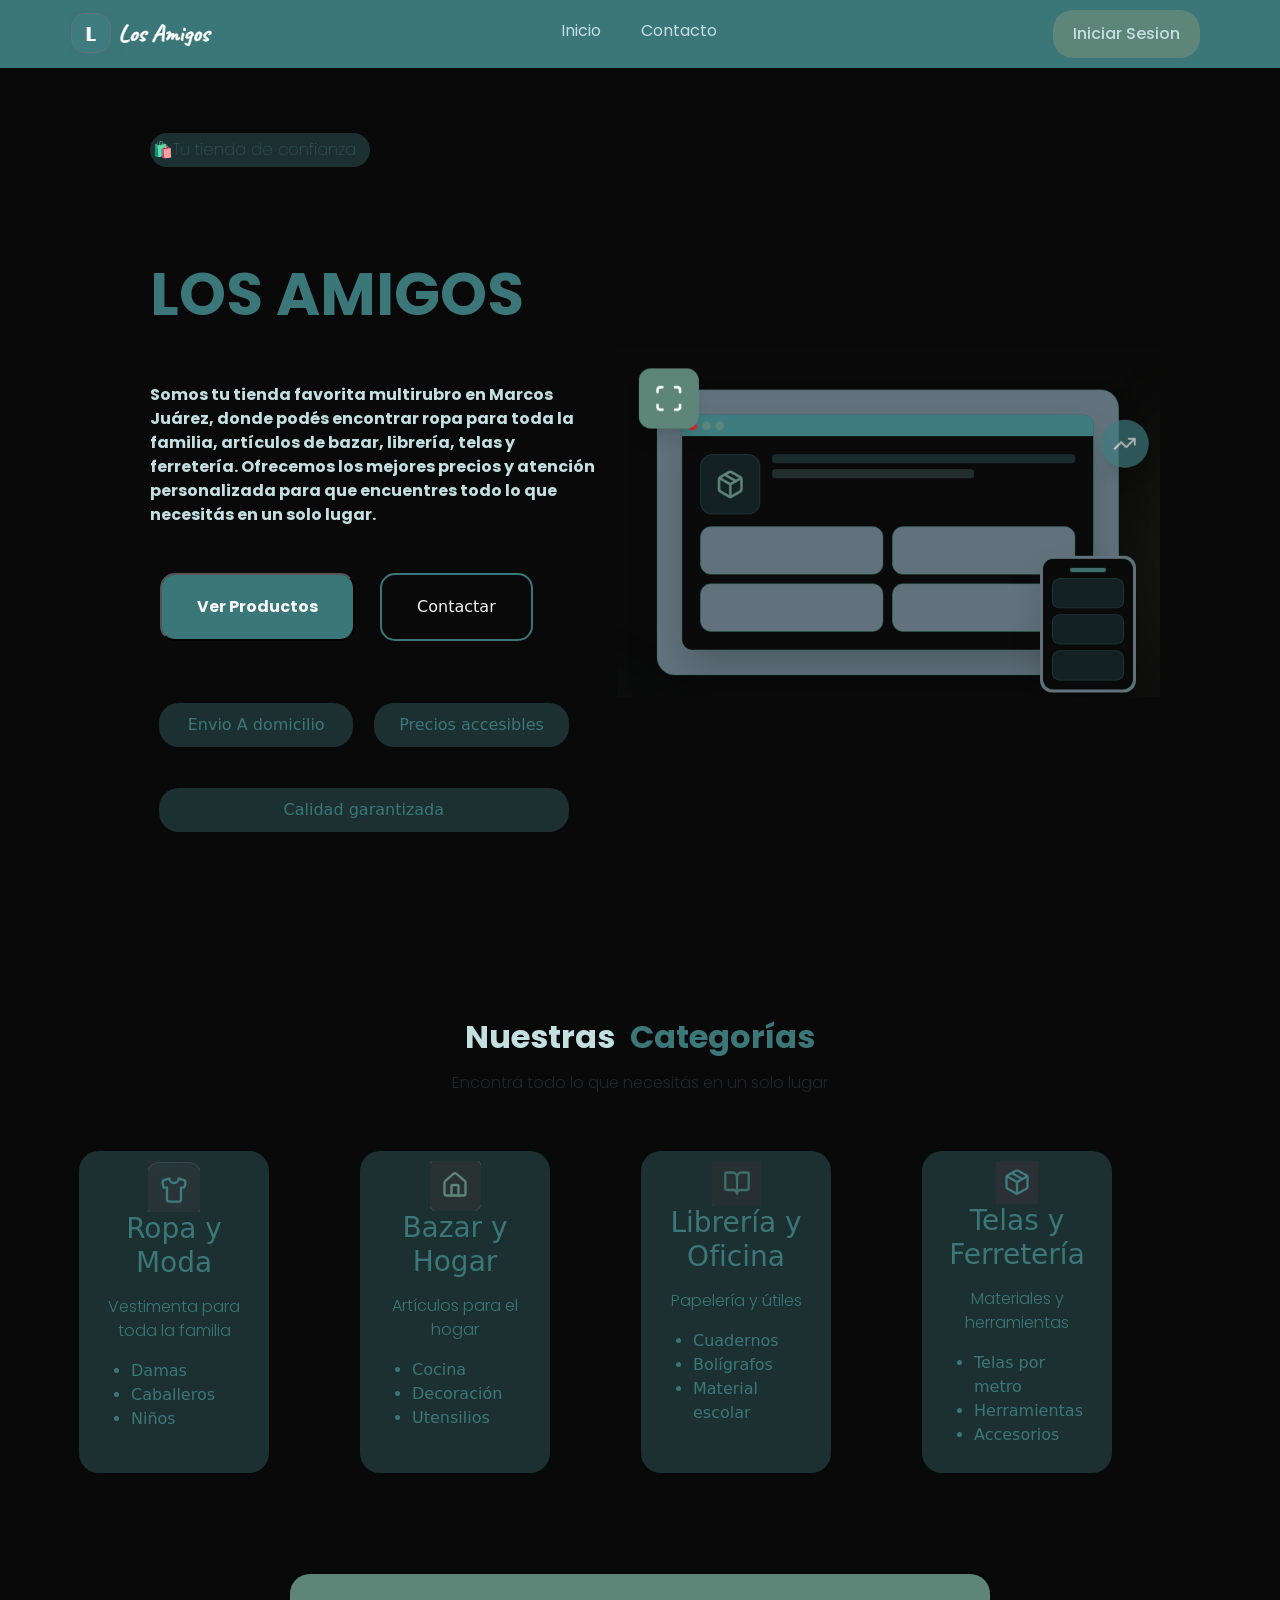
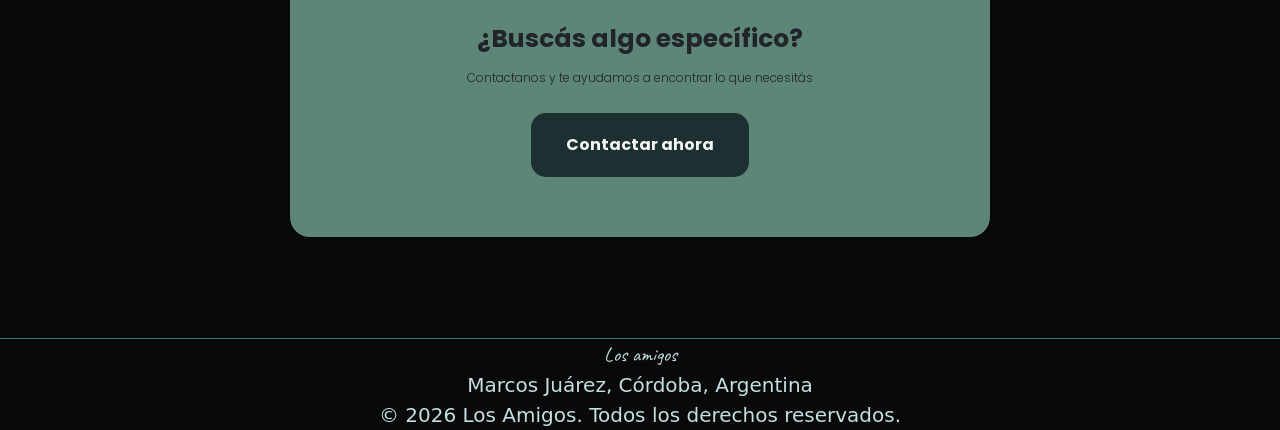
<file: index.html>
<!doctype html>
<html lang="es">
  <head>
    <meta charset="UTF-8" />
    <meta name="viewport" content="width=device-width, initial-scale=1.0" />
    <!--SEO-->
    <meta name="description" content="Los Amigos - Tu tienda multirubro de confianza en Marcos Juárez, Córdoba. Ropa para toda la familia, bazar, librería, telas y ferretería. Los mejores precios y atención personalizada." />
    <meta name="keywords" content="tienda multirubro, Marcos Juárez, ropa, bazar, librería, ferretería, telas, Córdoba, Argentina" />
    <!--Conecto boostrap-->
    <link
      href="https://cdn.jsdelivr.net/npm/bootstrap@5.3.8/dist/css/bootstrap.min.css"
      rel="stylesheet"
      integrity="sha384-sRIl4kxILFvY47J16cr9ZwB07vP4J8+LH7qKQnuqkuIAvNWLzeN8tE5YBujZqJLB"
      crossorigin="anonymous"
    />
    <!--Fuente letras-->
    <link
      href="https://fonts.googleapis.com/css2?family=Poppins:wght@400;500&display=swap"
      rel="stylesheet"
    />
    <link href="https://fonts.googleapis.com/css2?family=Caveat:wght@400;600&display=swap" rel="stylesheet">
    <!--Conecto css-->
    <link rel="stylesheet" href="css/main.css" />
    <title>Los Amigos | Tienda Multirubro en Marcos Juárez</title>
  </head>
  <body>
    <!--Creo header-->
    <header>
      <img src="img/Img header.png" alt="LOGO" />
      <nav>
        <ul>
          <li><a href="#">Inicio</a></li>
          <li><a href="pages/contacto.html">Contacto</a></li>
        </ul>
      </nav>
      <div><a href="pages/Iniciar sesion.html">iniciar sesion</a></div>
    </header>
    <main>
      <div class="texto">
        <p class="tienda">🛍️Tu tienda de confianza</p>
        <h1>LOS AMIGOS</h1>
        <p>
          Somos tu tienda favorita multirubro en Marcos Juárez, donde podés
          encontrar ropa para toda la familia, artículos de bazar, librería,
          telas y ferretería. Ofrecemos los mejores precios y atención
          personalizada para que encuentres todo lo que necesitás en un solo
          lugar.
        </p>
        <div>
          <button class="Producto">Ver Productos</button>
          <a href="pages/contacto.html"  class="Contactar">Contactar</a>
        </div>
        <!--agrego boostrap-->
        <div class="container text-center">
          <div class="row justify-content-center g-2">
            <div class="col">Envio A domicilio</div>
            <div class="col">Precios accesibles</div>
            <div class="col">Calidad garantizada</div>
          </div>
        </div>
      </div>
      <div class="imagen">
        <img
          src="img/Captura de pantalla 2026-03-31 034426.png"
          alt="TIENDA LOS AMIGOS"
        />
      </div>
    </main>
    <div class="Second">
      <h2>
        <span class="normal">Nuestras</span>
        <span class="color">Categorías</span>
      </h2>
      <p>Encontrá todo lo que necesitás en un solo lugar</p>
      <div class="container text-center">
        <div class="row justify-content-center">
          <div class="col-2">
            <img src="img/ropa.png" alt="ropa" />
            <h3>Ropa y Moda</h3>
            <p>Vestimenta para toda la familia</p>  
              <ul>
                <li>Damas</li>
                <li>Caballeros</li>
                <li>Niños</li>
              </ul>
          </div>
          <div class="col-2">
            <img src="img/bazar.png" alt="bazar" />
            <h3>Bazar y Hogar</h3>
            <p>Artículos para el hogar</p>
              <ul>
                <li>Cocina</li>
                <li>Decoración</li>
                <li>Utensilios</li>
              </ul>
          </div>
          <div class="col-2">
            <img src="img/papeleria.png" alt="papeles" />
            <h3>Librería y Oficina</h3>
            <p>Papelería y útiles</p>
              <ul>
                <li>Cuadernos</li>
                <li>Bolígrafos</li>
                <li>Material escolar</li>
              </ul>
          </div>
          <div class="col-2">
            <img src="img/material.png" alt="caja" />
            <h3>Telas y Ferretería</h3>
            <p>Materiales y herramientas</p>
              <ul>
                <li>Telas por metro</li>
                <li>Herramientas</li>
                <li>Accesorios</li>
              </ul>
          </div>
        </div>
      </div>
      <div class="especifico">
        <h4><span>¿Buscás algo específico?</span></h4>
        <p>Contactanos y te ayudamos a encontrar lo que necesitás</p>
        <div>
            <a href="pages/contacto.html" class="contactnow">Contactar ahora</a>
        </div>
      </div>
    </div>
    <div class="separador">

        </div>
    <footer>
        <p><span>Los amigos</span></p>
        <p>Marcos Juárez, Córdoba, Argentina</p>
        <p>© 2026 Los Amigos. Todos los derechos reservados.</p>
    </footer>
    <script
      src="https://cdn.jsdelivr.net/npm/bootstrap@5.3.8/dist/js/bootstrap.bundle.min.js"
      integrity="sha384-FKyoEForCGlyvwx9Hj09JcYn3nv7wiPVlz7YYwJrWVcXK/BmnVDxM+D2scQbITxI"
      crossorigin="anonymous"
    ></script>
  </body>
</html>
</file>
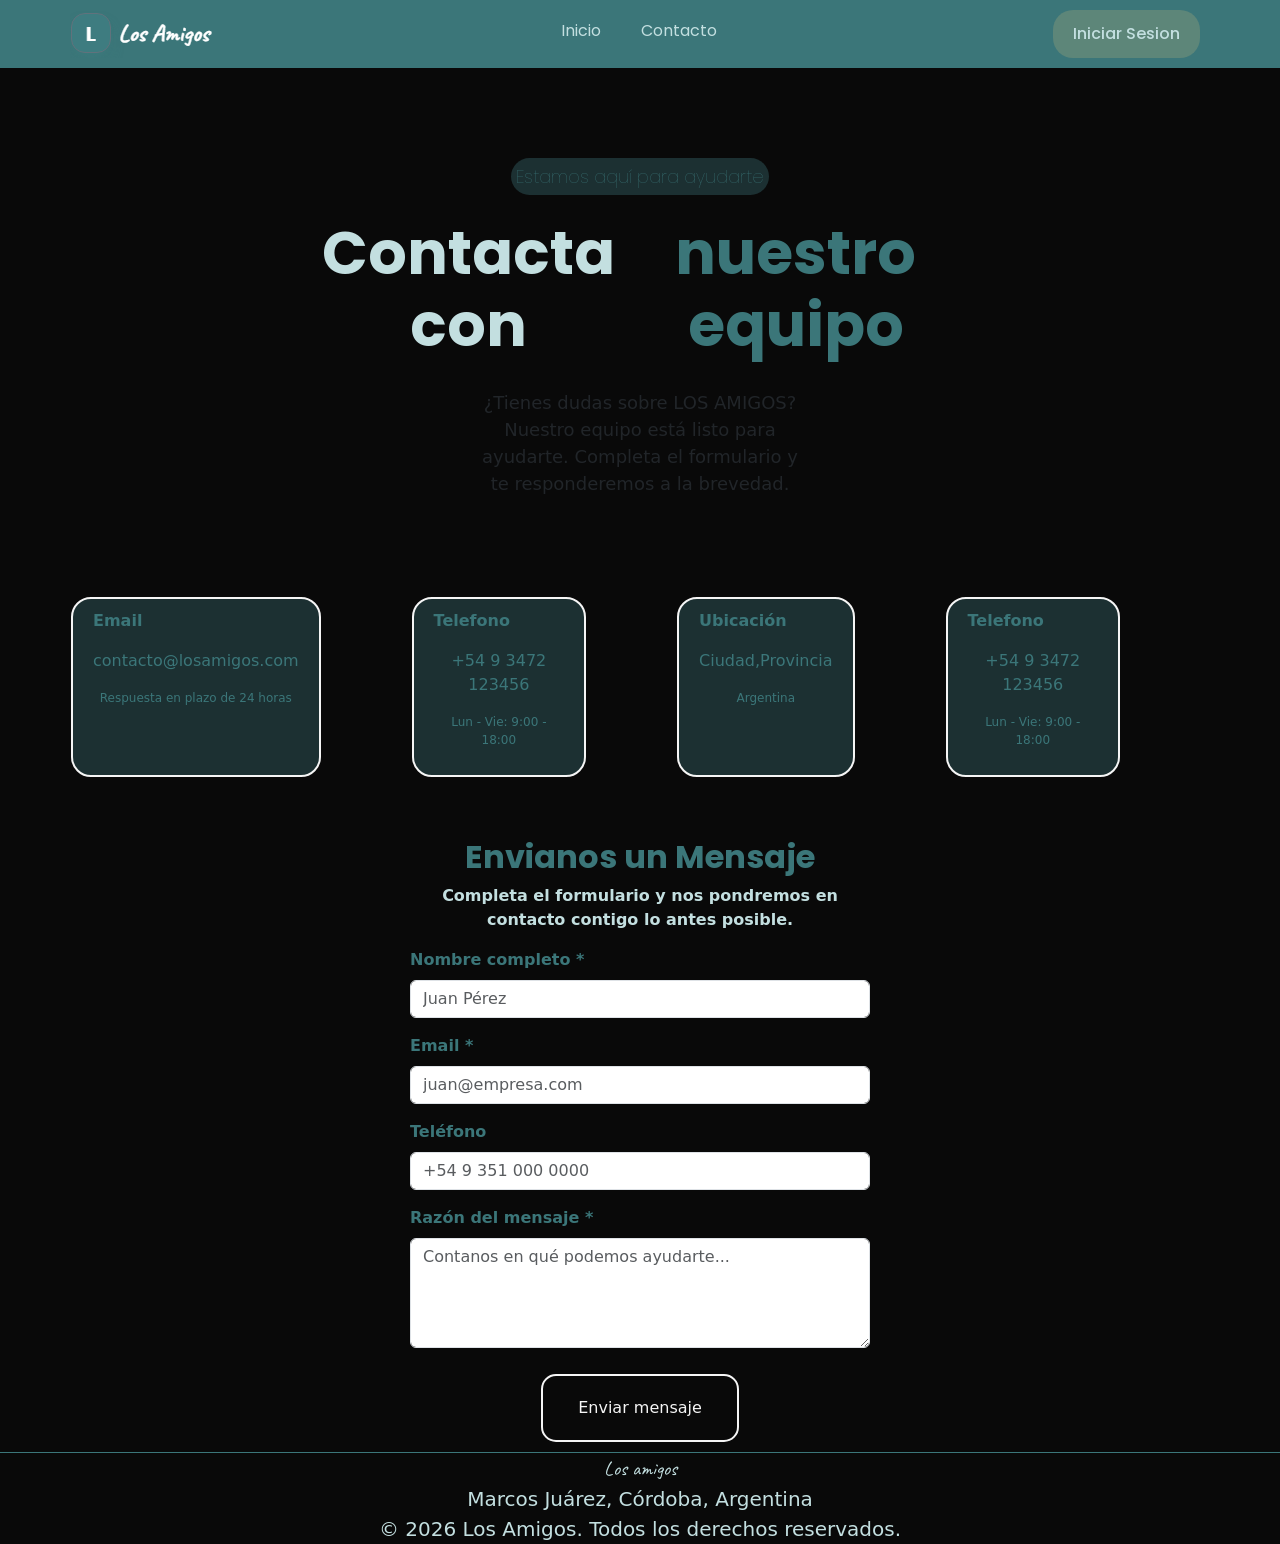
<file: pages/contacto.html>
<!doctype html>
<html lang="es">
  <head>
    <meta charset="UTF-8" />
    <meta name="viewport" content="width=device-width, initial-scale=1.0" />
    <!--SEO-->
    <meta
      name="description"
      content="Contactá a Los Amigos en Marcos Juárez, Córdoba. Envianos tu consulta y te respondemos a la brevedad. Envío a domicilio disponible."
    />
    <meta
      name="keywords"
      content="contacto, Los Amigos, Marcos Juárez, consultas, envío a domicilio, tienda Córdoba"
    />
    <link
      href="https://cdn.jsdelivr.net/npm/bootstrap@5.3.8/dist/css/bootstrap.min.css"
      rel="stylesheet"
      integrity="sha384-sRIl4kxILFvY47J16cr9ZwB07vP4J8+LH7qKQnuqkuIAvNWLzeN8tE5YBujZqJLB"
      crossorigin="anonymous"
    />
    <!--Fuente letras-->
    <link
      href="https://fonts.googleapis.com/css2?family=Poppins:wght@400;500&display=swap"
      rel="stylesheet"
    />
    <link
      href="https://fonts.googleapis.com/css2?family=Caveat:wght@400;600&display=swap"
      rel="stylesheet"
    />
    <!--Conecto css-->
    <link rel="stylesheet" href="../css/main.css" />
    <title>Contacto | Los Amigos Marcos Juárez</title>
  </head>
  <body>
    <header>
      <img src="../img/Img header.png" alt="LOGO" />
      <nav>
        <ul>
          <li><a href="../index.html">Inicio</a></li>
          <li><a href="#">Contacto</a></li>
        </ul>
      </nav>
      <div><a href="Iniciar sesion.html">iniciar sesion</a></div>
    </header>
    <main class="contact-styles">
      <div class="texto-2">
        <p class="tienda">Estamos aquí para ayudarte</p>
        <h1 class="our-team">
          <span class="normal">Contacta con</span>
          <span class="color">nuestro equipo</span>
        </h1>
        <p class="texto-2">
          ¿Tienes dudas sobre LOS AMIGOS? Nuestro equipo está listo para
          ayudarte. Completa el formulario y te responderemos a la brevedad.
        </p>
      </div>
    </main>
    <section class="info">
      <div class="container text-center">
        <div class="row justify-content-center">
          <div class="col">
            <p class="name">Email</p>
            <p>contacto@losamigos.com</p>
            <p class="extra">Respuesta en plazo de 24 horas</p>
          </div>
          <div class="col">
            <p class="name">Telefono</p>
            <p>+54 9 3472 123456</p>
            <p class="extra">Lun - Vie: 9:00 - 18:00</p>
          </div>
          <div class="col">
            <p class="name">Ubicación</p>
            <p>Ciudad,Provincia</p>
            <p class="extra">Argentina</p>
          </div>
          <div class="col">
            <p class="name">Telefono</p>
            <p>+54 9 3472 123456</p>
            <p class="extra">Lun - Vie: 9:00 - 18:00</p>
          </div>
        </div>
      </div>
    </section>
    <section class="info-formulario">
      <div class="formulario-contenedor">
        <h2 class="h-info">Envianos un Mensaje</h2>
        <p class="formulario-texto">
          Completa el formulario y nos pondremos en contacto contigo lo antes
          posible.
        </p>
        <!--boostrap-->
        <form>
          <div class="mb-3">
            <label for="nombre" class="form-label">Nombre completo *</label>
            <input
              type="text"
              class="form-control"
              id="nombre"
              placeholder="Juan Pérez"
              required
            />
          </div>

          <div class="mb-3">
            <label for="email" class="form-label">Email *</label>
            <input
              type="email"
              class="form-control"
              id="email"
              placeholder="juan@empresa.com"
              required
            />
          </div>

          <div class="mb-3">
            <label for="telefono" class="form-label">Teléfono</label>
            <input
              type="tel"
              class="form-control"
              id="telefono"
              placeholder="+54 9 351 000 0000"
            />
          </div>

          <div class="mb-3">
            <label for="mensaje" class="form-label">Razón del mensaje *</label>
            <textarea
              class="form-control"
              id="mensaje"
              rows="4"
              placeholder="Contanos en qué podemos ayudarte..."
              required
            ></textarea>
          </div>

          <button type="submit" class="btn-enviar">Enviar mensaje</button>
        </form>
      </div>
    </section>
    <div class="separador">

    </div>
    <footer>
        <p><span>Los amigos</span></p>
        <p>Marcos Juárez, Córdoba, Argentina</p>
        <p>© 2026 Los Amigos. Todos los derechos reservados.</p>
    </footer>
    <script
      src="https://cdn.jsdelivr.net/npm/bootstrap@5.3.8/dist/js/bootstrap.bundle.min.js"
      integrity="sha384-FKyoEForCGlyvwx9Hj09JcYn3nv7wiPVlz7YYwJrWVcXK/BmnVDxM+D2scQbITxI"
      crossorigin="anonymous"
    ></script>
  </body>
</html>
</file>
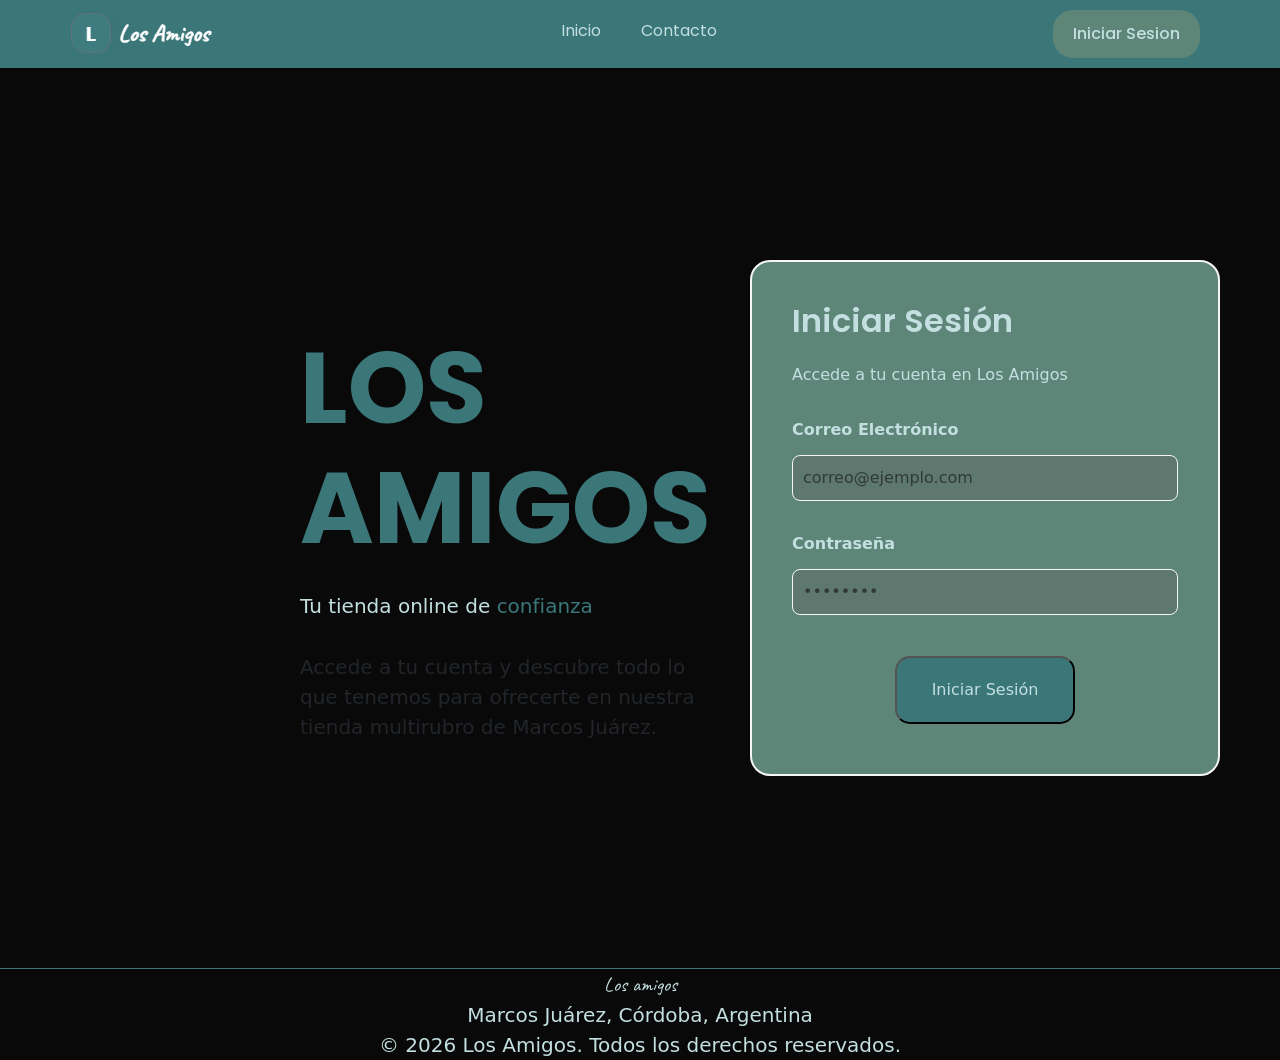
<file: pages/Iniciar sesion.html>
<!doctype html>
<html lang="es">
  <head>
    <meta charset="UTF-8" />
    <meta name="viewport" content="width=device-width, initial-scale=1.0" />
    <!--SEO-->
    <meta
      name="description"
      content="Iniciá sesión en Los Amigos para acceder a tu cuenta, ver tus pedidos y gestionar tus datos personales. Tu tienda multirubro de confianza en Marcos Juárez, Córdoba."
    />
    <meta
      name="keywords"
      content="iniciar sesión, login, cuenta, Los Amigos, Marcos Juárez, tienda online, Córdoba, Argentina"
    />
    <!--Conecto boostrap-->
    <link
      href="https://cdn.jsdelivr.net/npm/bootstrap@5.3.8/dist/css/bootstrap.min.css"
      rel="stylesheet"
      integrity="sha384-sRIl4kxILFvY47J16cr9ZwB07vP4J8+LH7qKQnuqkuIAvNWLzeN8tE5YBujZqJLB"
      crossorigin="anonymous"
    />
    <!--Fuente letras-->
    <link
      href="https://fonts.googleapis.com/css2?family=Poppins:wght@400;500&display=swap"
      rel="stylesheet"
    />
    <link
      href="https://fonts.googleapis.com/css2?family=Caveat:wght@400;600&display=swap"
      rel="stylesheet"
    />
    <!--Conecto css-->
    <link rel="stylesheet" href="../css/main.css" />
    <title>Iniciar Sesión | Los Amigos Marcos Juárez</title>
  </head>
  <body>
    <!--Creo header-->
    <header>
      <img src="../img/Img header.png" alt="LOGO-LOS AMIGOS" />
      <nav>
        <ul>
          <li><a href="../index.html">Inicio</a></li>
          <li><a href="contacto.html">Contacto</a></li>
        </ul>
      </nav>
      <div><a href="#">iniciar sesion</a></div>
    </header>
    <main class="login-page">
      <div class="login-container">
        <div class="login-left">
          <h1>LOS AMIGOS</h1>
          <p>
            <span class="normal">Tu tienda online de</span>
            <span class="color">confianza</span>
          </p>
          <p>
            Accede a tu cuenta y descubre todo lo que tenemos para ofrecerte en
            nuestra tienda multirubro de Marcos Juárez.
          </p>
        </div>
        <div class="login-right">
          <h2>Iniciar Sesión</h2>
          <p>Accede a tu cuenta en Los Amigos</p>
          <!--boostrap-->
          <form>
            <div class="mb-3">
              <label class="form-label">Correo Electrónico</label>
              <input
                type="email"
                class="form-control"
                placeholder="correo@ejemplo.com"
              />
            </div>
            <div class="mb-3">
              <label class="form-label">Contraseña</label>
              <input
                type="password"
                class="form-control"
                placeholder="••••••••"
              />
            </div>
            <button type="submit" class="btn-login">Iniciar Sesión</button>
          </form>
        </div>
      </div>
    </main>
    <div class="separador">

    </div>
    <footer>
        <p><span>Los amigos</span></p>
        <p>Marcos Juárez, Córdoba, Argentina</p>
        <p>© 2026 Los Amigos. Todos los derechos reservados.</p>
    </footer>
    <script
      src="https://cdn.jsdelivr.net/npm/bootstrap@5.3.8/dist/js/bootstrap.bundle.min.js"
      integrity="sha384-FKyoEForCGlyvwx9Hj09JcYn3nv7wiPVlz7YYwJrWVcXK/BmnVDxM+D2scQbITxI"
      crossorigin="anonymous"
    ></script>
  </body>
</html>
</file>
<file: css/main.css>
* {
  margin: 0;
  padding: 0;
  box-sizing: border-box;
}

a {
  color: inherit;
  text-decoration: none;
}

header {
  background-color: #3B7679;
  display: flex;
  justify-content: space-between;
  align-items: center;
  padding: 0 70px;
}
header img {
  width: auto;
  margin-right: auto;
}
header nav {
  margin-right: auto;
}
header nav ul {
  font-family: "Poppins", sans-serif;
  display: flex;
  gap: 40px;
  list-style: none;
  margin-top: 10px;
  text-align: center;
  padding: 0;
}
header nav ul a {
  color: #c3dfe0;
  text-decoration: none;
  transition: all 0.2s ease;
}
header nav ul a:hover {
  color: white;
}
header div {
  text-transform: capitalize;
  background-color: #5D8679;
  color: #c3dfe0;
  margin: 10px;
  padding: 12px 20px;
  border-radius: 20px;
  font-family: "Poppins", sans-serif;
  font-weight: 500;
  transition: all 0.5s ease;
}
header div:hover {
  color: white;
}

main {
  background-color: #090909;
  display: flex;
  justify-content: space-between;
  align-items: center;
  min-height: 100vh;
}
main .texto {
  display: flex;
  flex-direction: column;
  width: 50%;
  gap: 20px;
  padding-left: 150px;
  padding-bottom: 100px;
}
main .texto .tienda {
  font-family: "Poppins", sans-serif;
  font-weight: 10;
  max-width: 220px;
  background-color: #1C3032;
  color: #3B7679;
  margin-top: 30px;
  margin-bottom: 1px;
  padding: 5px 3px;
  border-radius: 50px;
}
main .texto h1 {
  align-self: flex-start;
  font-family: "Poppins", sans-serif;
  font-weight: 700;
  margin-top: 70px;
  font-size: 60px;
  color: #3B7679;
}
main .texto p {
  margin-top: 25px;
  max-width: 500px;
  font-family: "Poppins", sans-serif;
  font-weight: 700;
  line-height: 1.5;
  color: #c3dfe0;
}
main .texto .Producto {
  background-color: #3B7679;
  color: whitesmoke;
  max-width: 220px;
  margin: 10px;
  padding: 20px 35px;
  border-radius: 15px;
  font-family: "Poppins", sans-serif;
  font-weight: 650;
}
main .texto .Contactar {
  display: inline-block;
  text-decoration: none;
  color: inherit;
  color: whitesmoke;
  max-width: 220px;
  margin: 10px;
  padding: 20px 35px;
  border-radius: 15px;
  background-color: transparent;
  border: 2px solid #3B7679;
}
main .col {
  background-color: #1C3032;
  color: #3B7679;
  max-width: 700px;
  margin: 1px;
  padding: 10px 20px;
  border-radius: 20px;
  margin-right: 20px;
  margin-top: 40px;
}

.Second {
  background-color: #090909;
  padding-bottom: 1px;
}
.Second h2 {
  padding-top: 50px;
  font-family: "Poppins", sans-serif;
  font-weight: 700;
  display: flex;
  justify-content: center;
  align-items: center;
  gap: 15px;
}
.Second h2 .normal {
  color: #c3dfe0;
}
.Second h2 .color {
  color: #3B7679;
}
.Second p {
  margin-top: 15px;
  font-family: "Poppins", sans-serif;
  font-weight: 300;
  display: flex;
  justify-content: center;
  align-items: center;
}
.Second .col-2 {
  background-color: #1C3032;
  color: #3B7679;
  max-width: 700px;
  margin: 1px;
  padding: 10px 20px;
  border-radius: 20px;
  margin-right: 90px;
  margin-top: 40px;
}
.Second .col-2 p {
  text-align: center;
}
.Second .col-2 ul {
  text-align: left;
}
.Second .especifico {
  max-width: 500px;
  margin: 100px auto;
  padding: 0 20px;
  text-align: center;
  background-color: #5D8679;
  max-width: 700px;
  padding: 50px 150px;
  border-radius: 20px;
}
.Second .especifico span {
  font-size: 25px;
  font-family: "Poppins", sans-serif;
  font-weight: 700;
}
.Second .especifico p {
  font-size: 12px;
  font-family: "Poppins", sans-serif;
  font-weight: 300;
}
.Second .especifico div {
  display: flex;
  justify-content: center;
  align-items: center;
}
.Second .especifico div a {
  color: inherit;
  text-decoration: none;
}
.Second .especifico .contactnow {
  margin-right: 25px;
  color: whitesmoke;
  max-width: 220px;
  margin: 10px;
  padding: 20px 35px;
  border-radius: 15px;
  font-family: "Poppins", sans-serif;
  font-weight: 650;
  background-color: #1C3032;
}

.imagen {
  width: 50%;
  margin-right: 100px;
}
.imagen img {
  width: 100%;
  height: auto;
  padding: 30px 20px 20px 20px;
}

.separador {
  background-color: #3B7679;
  height: 1px;
}

footer {
  background-color: #090909;
}
footer p {
  margin: 0;
  color: #c3dfe0;
  font-size: 20px;
  text-align: center;
}
footer p span {
  font-family: "Caveat", cursive;
}

.contact-styles {
  min-height: auto;
  padding: 60px 0;
}
.contact-styles .texto-2 {
  display: flex;
  flex-direction: column;
  width: 50%;
  margin: 0 auto;
  text-align: center;
  gap: 20px;
  font-size: 18px;
}
.contact-styles .tienda {
  font-family: "Poppins", sans-serif;
  font-weight: 10;
  background-color: #1C3032;
  color: #3B7679;
  margin: 30px auto 0 auto;
  padding: 5px 5px;
  border-radius: 50px;
}
.contact-styles .our-team {
  font-size: 60px;
  padding-top: 2px;
  font-family: "Poppins", sans-serif;
  font-weight: 700;
  display: flex;
  justify-content: center;
  align-items: center;
  gap: 15px;
}
.contact-styles .our-team .normal {
  color: #c3dfe0;
}
.contact-styles .our-team .color {
  color: #3B7679;
}

.info {
  background-color: #090909;
}
.info .col {
  border: 2px solid whitesmoke;
  background-color: #1C3032;
  color: #3B7679;
  max-width: 700px;
  margin: 1px;
  padding: 10px 20px;
  border-radius: 20px;
  margin-right: 90px;
  margin-top: 40px;
}
.info .col p {
  text-align: center;
}
.info .col .name {
  font-weight: 700;
  text-align: left;
}
.info .col .extra {
  text-align: center;
  font-size: 12px;
}

.info-formulario {
  background-color: #090909;
}
.info-formulario .h-info {
  color: #3B7679;
  padding-top: 60px;
  text-align: center;
  font-family: "Poppins", sans-serif;
  font-weight: 700;
}
.info-formulario .formulario-texto {
  color: #c3dfe0;
  text-align: center;
  font-weight: 700;
}
.info-formulario .formulario-contenedor {
  max-width: 500px;
  margin: 0 auto;
  padding: 0 20px;
}
.info-formulario .form-label {
  font-weight: 700;
  color: #3B7679;
}
.info-formulario form {
  display: flex;
  flex-direction: column;
}
.info-formulario .btn-enviar {
  align-self: center;
  border: 2px solid whitesmoke;
  background-color: transparent;
  color: whitesmoke;
  max-width: 220px;
  margin: 10px;
  padding: 20px 35px;
  border-radius: 15px;
}

.login-page {
  background-color: #090909;
  min-height: 100vh;
}
.login-page .login-container {
  display: flex;
  justify-content: space-between;
  align-items: center;
  padding: 60px 60px 60px 200px;
  gap: 40px;
}
.login-page .login-left {
  font-size: 20px;
  padding-left: 100px;
  width: 50%;
  display: flex;
  flex-direction: column;
  gap: 15px;
}
.login-page .login-left h1 {
  color: #3B7679;
  font-size: 100px;
  padding-top: 50px;
  padding-right: 70px;
  font-family: "Poppins", sans-serif;
  font-weight: 700;
  gap: 15px;
}
.login-page .login-left p .normal {
  color: #c3dfe0;
}
.login-page .login-left p .color {
  color: #3B7679;
}
.login-page .login-right {
  width: 50%;
  background-color: #5D8679;
  border-radius: 20px;
  border: 2px solid whitesmoke;
  padding: 40px;
  display: flex;
  flex-direction: column;
  gap: 15px;
}
.login-page .login-right h2 {
  font-family: "Poppins", sans-serif;
  font-weight: 600;
  color: #c3dfe0;
}
.login-page .login-right p {
  color: #c3dfe0;
}
.login-page .login-right form {
  display: flex;
  flex-direction: column;
  gap: 15px;
}
.login-page .login-right .mb-3 {
  display: flex;
  flex-direction: column;
  gap: 5px;
}
.login-page .login-right .mb-3 .form-label {
  color: #c3dfe0;
  font-weight: 600;
}
.login-page .login-right .mb-3 input {
  padding: 10px;
  border-radius: 8px;
  border: 1px solid whitesmoke;
  background-color: rgba(95, 95, 95, 0.39);
  color: #c3dfe0;
}
.login-page .login-right .btn-login {
  align-self: center;
  color: whitesmoke;
  max-width: 220px;
  margin: 10px;
  padding: 20px 35px;
  border-radius: 15px;
  background-color: #3B7679;
  color: #c3dfe0;
}

@media (max-width: 768px) {
  header {
    padding: 0 10px;
  }
  header img {
    width: 110px;
    margin-right: 10px;
  }
  header nav {
    margin: 0 auto;
  }
  header nav ul {
    gap: 20px;
    font-size: 13px;
  }
  header div {
    padding: 8px 12px;
    font-size: 12px;
  }
  main {
    flex-direction: column;
    padding: 0;
    min-height: auto;
  }
  main .imagen {
    display: none;
  }
  main .texto {
    width: 100%;
    padding: 0 40px;
  }
  main .texto h1 {
    font-size: 48px;
    text-align: center;
    align-self: center;
  }
  main .texto p {
    max-width: 100%;
    text-align: center;
  }
  main .texto .Producto {
    width: 80%;
    text-align: center;
    display: block;
    margin: 10px auto 0 auto;
  }
  main .texto .Contactar {
    width: 80%;
    text-align: center;
    display: block;
    margin: 10px auto 0 auto;
  }
  main .texto .col {
    margin-right: 0;
  }
  .Second h2 {
    font-size: 26px;
    flex-direction: column;
    gap: 5px;
  }
  .Second .row {
    justify-content: center;
  }
  .Second .col-2 {
    width: 45%;
    margin-right: 10px;
    margin-left: 10px;
    margin-top: 20px;
  }
  .Second .especifico {
    margin: 60px auto;
    max-width: 100%;
    padding: 0 20px;
  }
  footer p {
    font-size: 16px;
  }
  .contact-styles {
    padding: 30px 0;
  }
  .contact-styles .texto-2 {
    width: 90%;
    font-size: 14px;
  }
  .contact-styles .our-team {
    font-size: 36px;
    flex-direction: column;
    gap: 5px;
  }
  .info .row {
    flex-direction: column;
    align-items: center;
  }
  .info .col {
    width: 90%;
    margin-right: 0;
    margin-left: 0;
    margin-top: 15px;
  }
  .info .col p {
    text-align: center;
  }
  .info .col .name {
    text-align: center;
  }
  .info-formulario .h-info {
    font-size: 24px;
    padding-top: 30px;
  }
  .info-formulario .formulario-contenedor {
    max-width: 100%;
    padding: 0 20px;
  }
  .info-formulario .formulario-texto {
    font-size: 13px;
    padding: 0 20px;
  }
  .info-formulario .btn-enviar {
    width: 80%;
  }
  .login-page {
    min-height: auto;
  }
  .login-page .login-container {
    flex-direction: column;
    padding: 30px 20px;
    gap: 20px;
  }
  .login-page .login-left {
    width: 100%;
    padding-left: 0;
    text-align: center;
  }
  .login-page .login-left h1 {
    font-size: 50px;
    padding-top: 20px;
    padding-right: 0px;
  }
  .login-page .login-left p {
    text-align: center;
  }
  .login-page .login-right {
    width: 100%;
    padding: 20px;
  }
  .login-page .login-right .btn-login {
    width: 80%;
  }
}

/*# sourceMappingURL=main.css.map */
</file>
